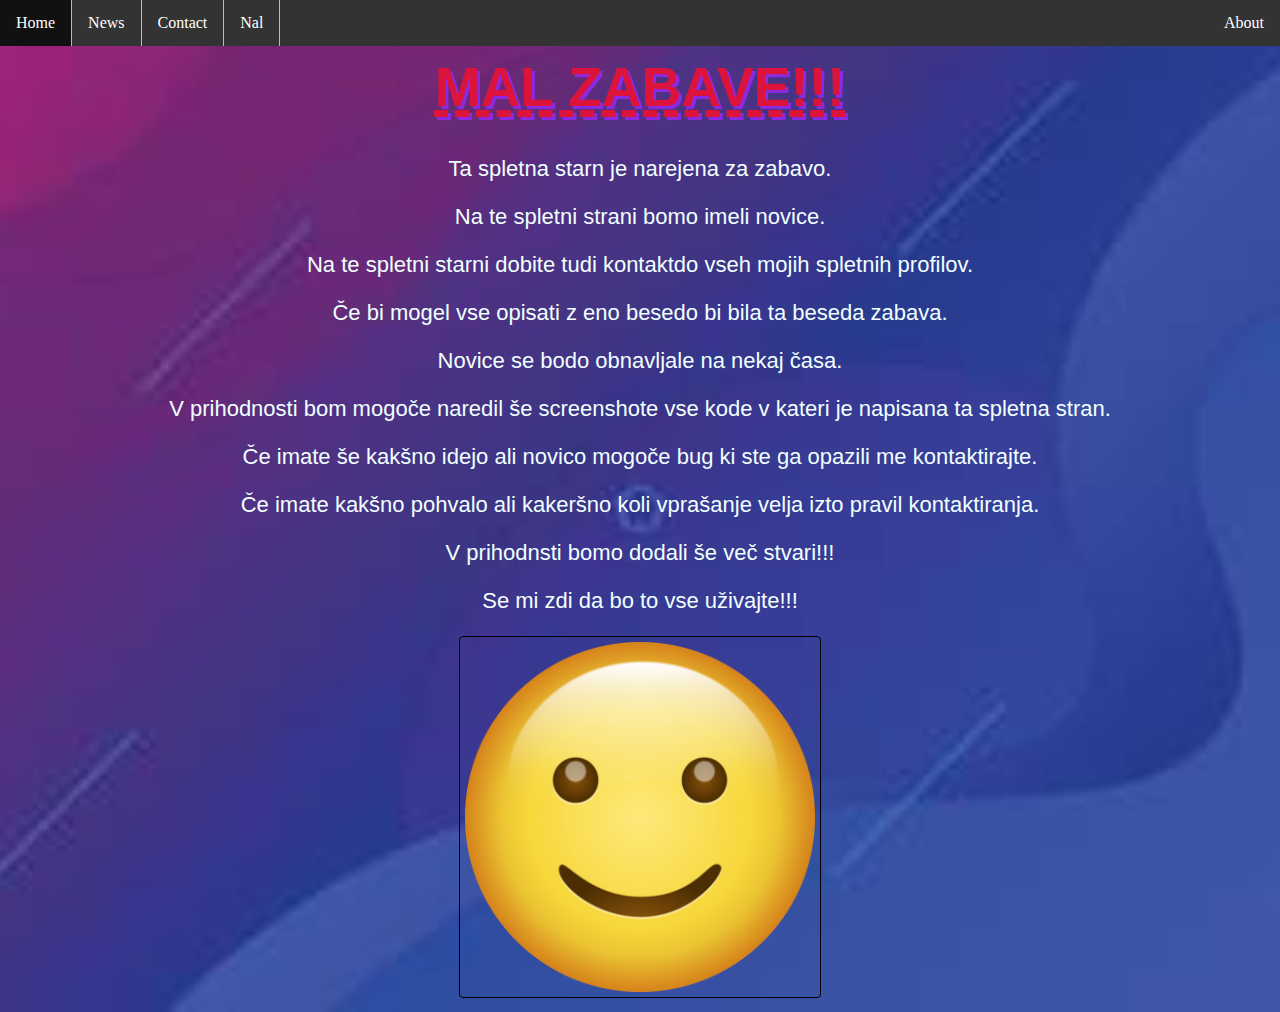
<file: index.html>
<!DOCTYPE html>
<html>
   <head>

        <div class="dropdown"></div>
        <meta charest="utf-8">
        <meta name="viewport" content="width=device-width, initial-scale=1">
        <title> Mal zabave!!! </title>
        <link href="stil.css" rel="stylesheet" type="text/css">



 </head>

 <body id="indexbody">

    <ul>
        <li><a href="index.html">Home</a></li>
        <li><a href="news.html">News</a></li>
        <li><a href="contact.html">Contact</a></li>
        <li><a href="nal.html">Nal</a></li>
        <li style="float:right"><a class="active" href="abaut.html">About</a></li>
    </ul>
    <br>
    <main>
    <h1>MAL ZABAVE!!!</h1>
    <div class="pbela">
    <p>Ta spletna starn je narejena za zabavo.</p>
    <p>Na te spletni strani bomo imeli novice.</p>
    <p>Na te spletni starni dobite tudi kontaktdo vseh mojih spletnih profilov.</p>
    <p>Če bi mogel vse opisati z eno besedo bi bila ta beseda zabava.</p>
    <p>Novice se bodo obnavljale na nekaj časa.</p>
    <p>V prihodnosti bom mogoče naredil še screenshote vse kode v kateri je napisana ta spletna stran.</p>
    <p>Če imate še kakšno idejo ali novico mogoče bug ki ste ga opazili me kontaktirajte.</p>
    <p>Če imate kakšno pohvalo ali kakeršno koli vprašanje velja izto pravil kontaktiranja.</p>
    <p>V prihodnsti bomo dodali še več stvari!!!</p>
    <p>Se mi zdi da bo to vse uživajte!!!</p>
   </div>
    <img src="img/smesko.webp" id="indexslika1">   

    </main>
                
 </body>


<html>
</file>
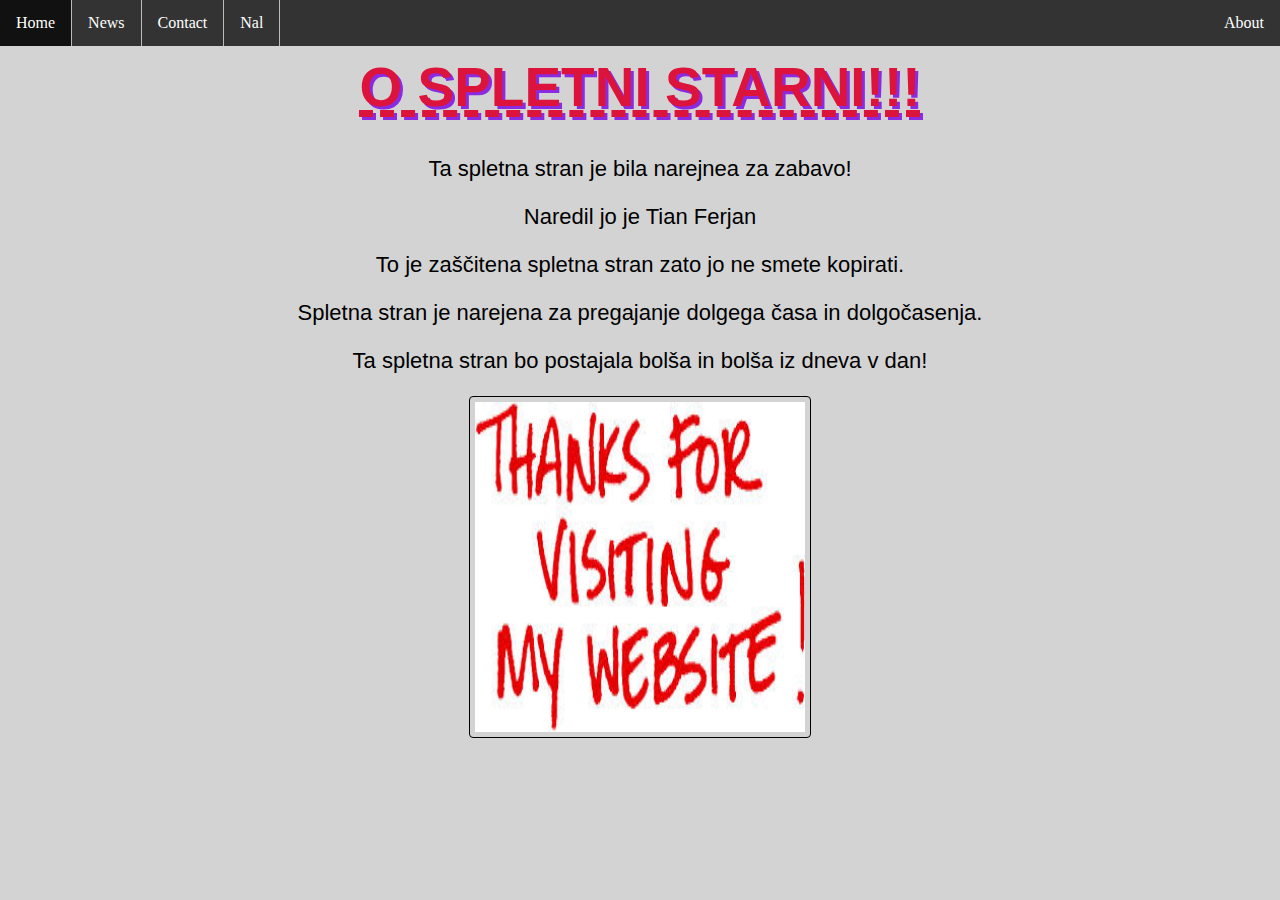
<file: abaut.html>
<!DOCTYPE html>
<html>
   <head>

        <div class="dropdown"></div>
        <meta charest="utf-8">
        <meta name="viewport" content="width=device-width, initial-scale=1">
        <title> Mal zabave!!! </title>
        <link href="stil.css" rel="stylesheet" type="text/css">

 </head>

 <body id="aboutbody">

    <ul>
        <li><a href="index.html">Home</a></li>
        <li><a href="news.html">News</a></li>
        <li><a href="contact.html">Contact</a></li>
        <li><a href="nal.html">Nal</a></li>
        <li style="float:right"><a class="active" href="abaut.html">About</a></li>
    </ul>
    <br>
    <main>
    <h1>O SPLETNI STARNI!!!</h1>
    <p>Ta spletna stran je bila narejnea za zabavo!</p>
    <p>Naredil jo je Tian Ferjan</p>
    <p>To je zaščitena spletna stran zato jo ne smete kopirati.</p>
    <p>Spletna stran je narejena za pregajanje dolgega časa in dolgočasenja.</p>
    <p>Ta spletna stran bo postajala bolša in bolša iz dneva v dan!</p>
    <img src="img/hvalazaogled.gif" id="aboutslika1">
 
    
    </main>
                
 </body>


<html>
</file>
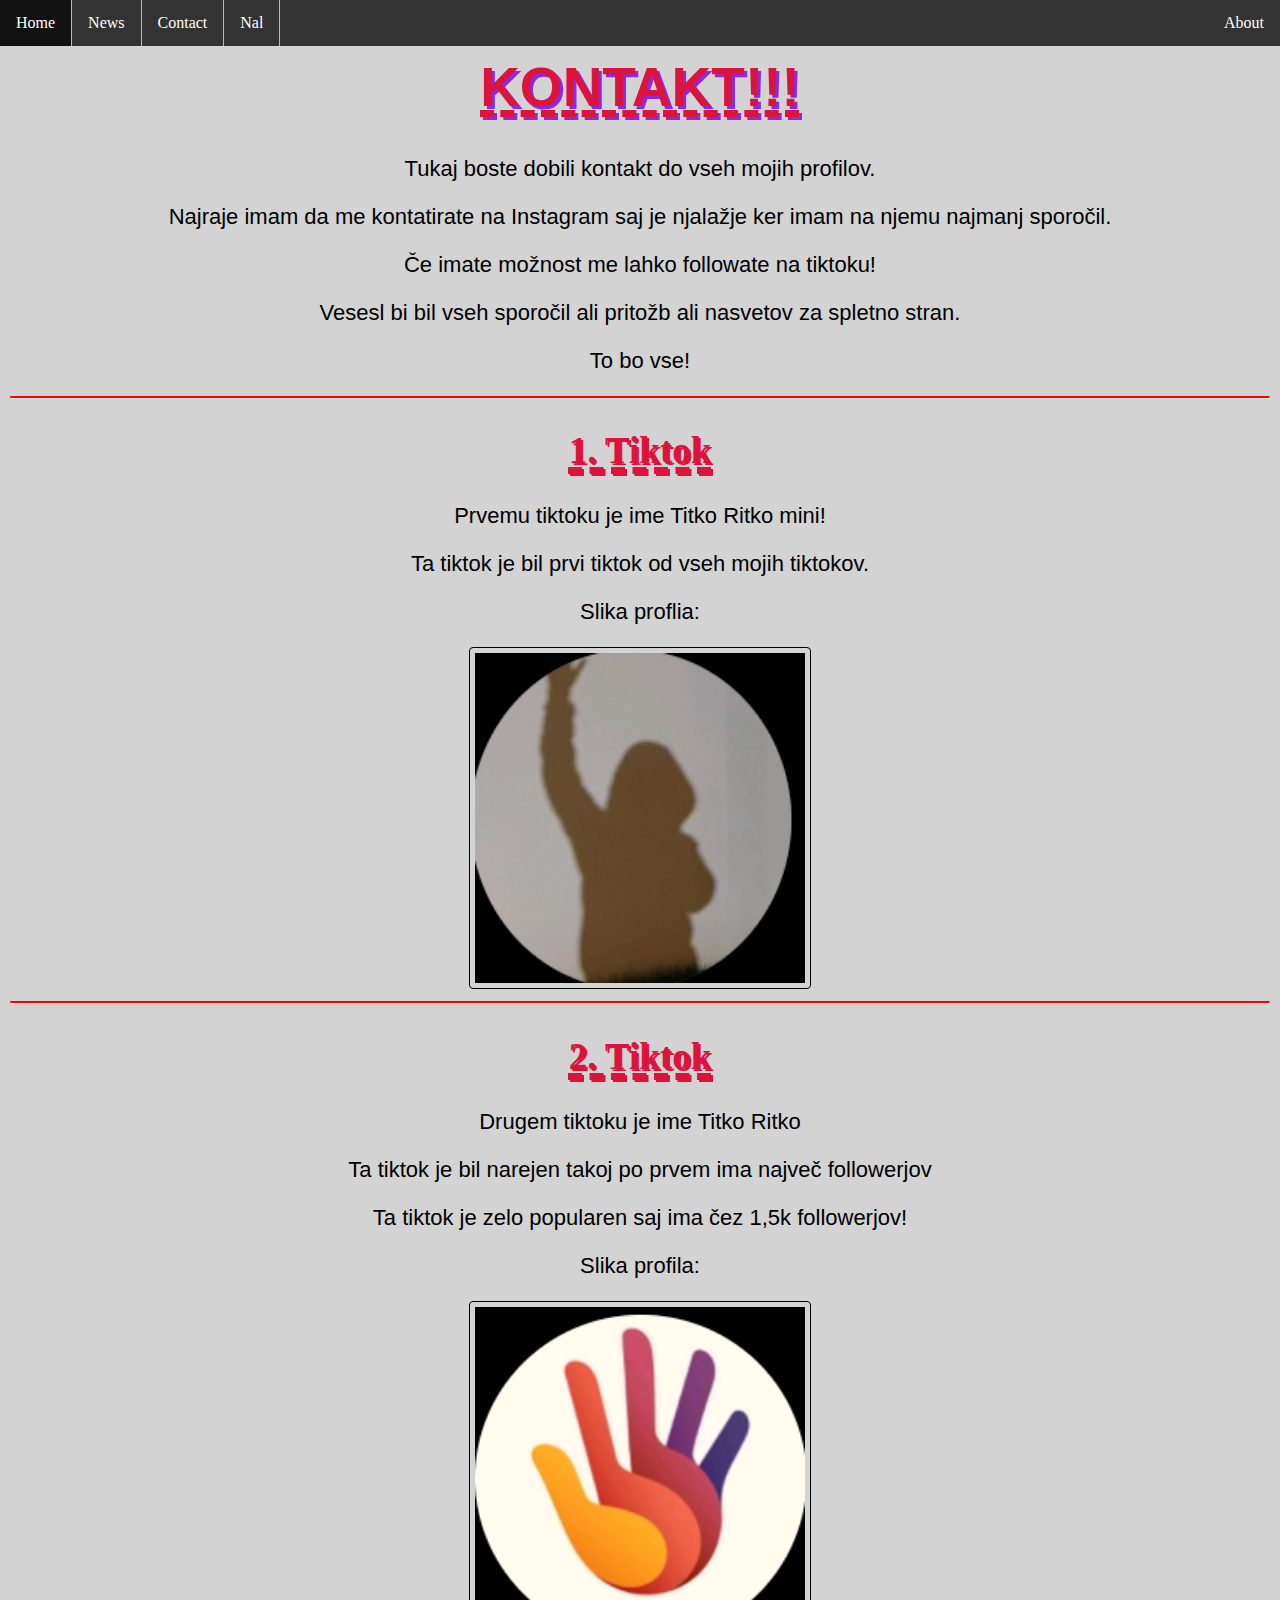
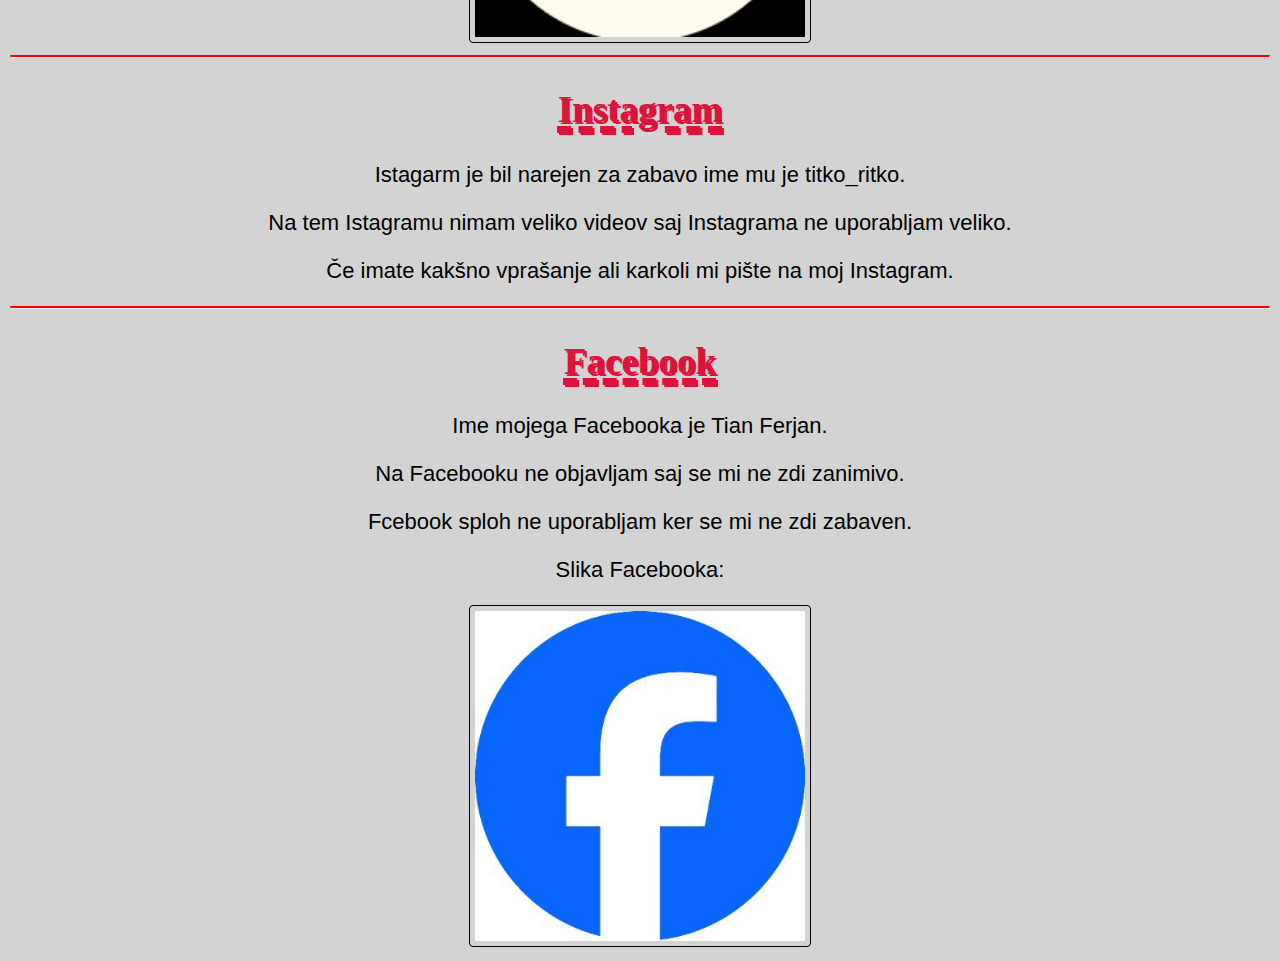
<file: contact.html>
<!DOCTYPE html>
<html>
   <head>

        <div class="dropdown"></div>
        <meta charest="utf-8">
        <meta name="viewport" content="width=device-width, initial-scale=1">
        <title> Mal zabave!!! </title>
        <link href="stil.css" rel="stylesheet" type="text/css">



 </head>

 <body id="contactbody">

    <ul>
        <li><a href="index.html">Home</a></li>
        <li><a href="news.html">News</a></li>
        <li><a href="contact.html">Contact</a></li>
        <li><a href="nal.html">Nal</a></li>
        <li style="float:right"><a class="active" href="abaut.html">About</a></li>
    </ul>
    <br>
    <main>
    <h1>KONTAKT!!!</h1>
    <p>Tukaj boste dobili kontakt do vseh mojih profilov.</p>
    <p>Najraje imam da me kontatirate na Instagram saj je njalažje ker imam na njemu najmanj sporočil.</p>
    <p>Če imate možnost me lahko followate na tiktoku!</p>
    <p>Vesesl bi bil vseh sporočil ali pritožb ali nasvetov za spletno stran.</p> 
    <p>To bo vse!</p>
    <hr>
   <h2>1. Tiktok</h2>
   <p>Prvemu tiktoku je ime Titko Ritko mini!</p>
   <p>Ta tiktok je bil prvi tiktok od vseh mojih tiktokov.</p>
   <p>Slika proflia:</p>
   <img src="img/tiktok1.png" id="contactslika1">
   <hr>
   <h2>2. Tiktok</h2>
   <p>Drugem tiktoku je ime Titko Ritko</p>
   <p>Ta tiktok je bil narejen takoj po prvem ima največ followerjov</p>
   <p>Ta tiktok je zelo popularen saj ima čez 1,5k followerjov!</p>
   <p>Slika profila:</p>
   <img src="img/tiktok2.png" id="contactslika2">
   <hr>
   <h2>Instagram</h2>
   <p>Istagarm je bil narejen za zabavo ime mu je titko_ritko.</p>
   <p>Na tem Istagramu nimam veliko videov saj Instagrama ne uporabljam veliko.</p>
   <p>Če imate kakšno vprašanje ali karkoli mi pište na moj Instagram.</p>
   <hr>
   <h2>Facebook</h2>
   <p>Ime mojega Facebooka je Tian Ferjan.</p>
   <p>Na Facebooku ne objavljam saj se mi ne zdi zanimivo.</p>
   <p>Fcebook sploh ne uporabljam ker se mi ne zdi zabaven.</p>
   <p>Slika Facebooka:</p>
   <img src="img/Facebook.jpg" id="contactslika3">
    </main>
                
 </body>


<html>
</file>
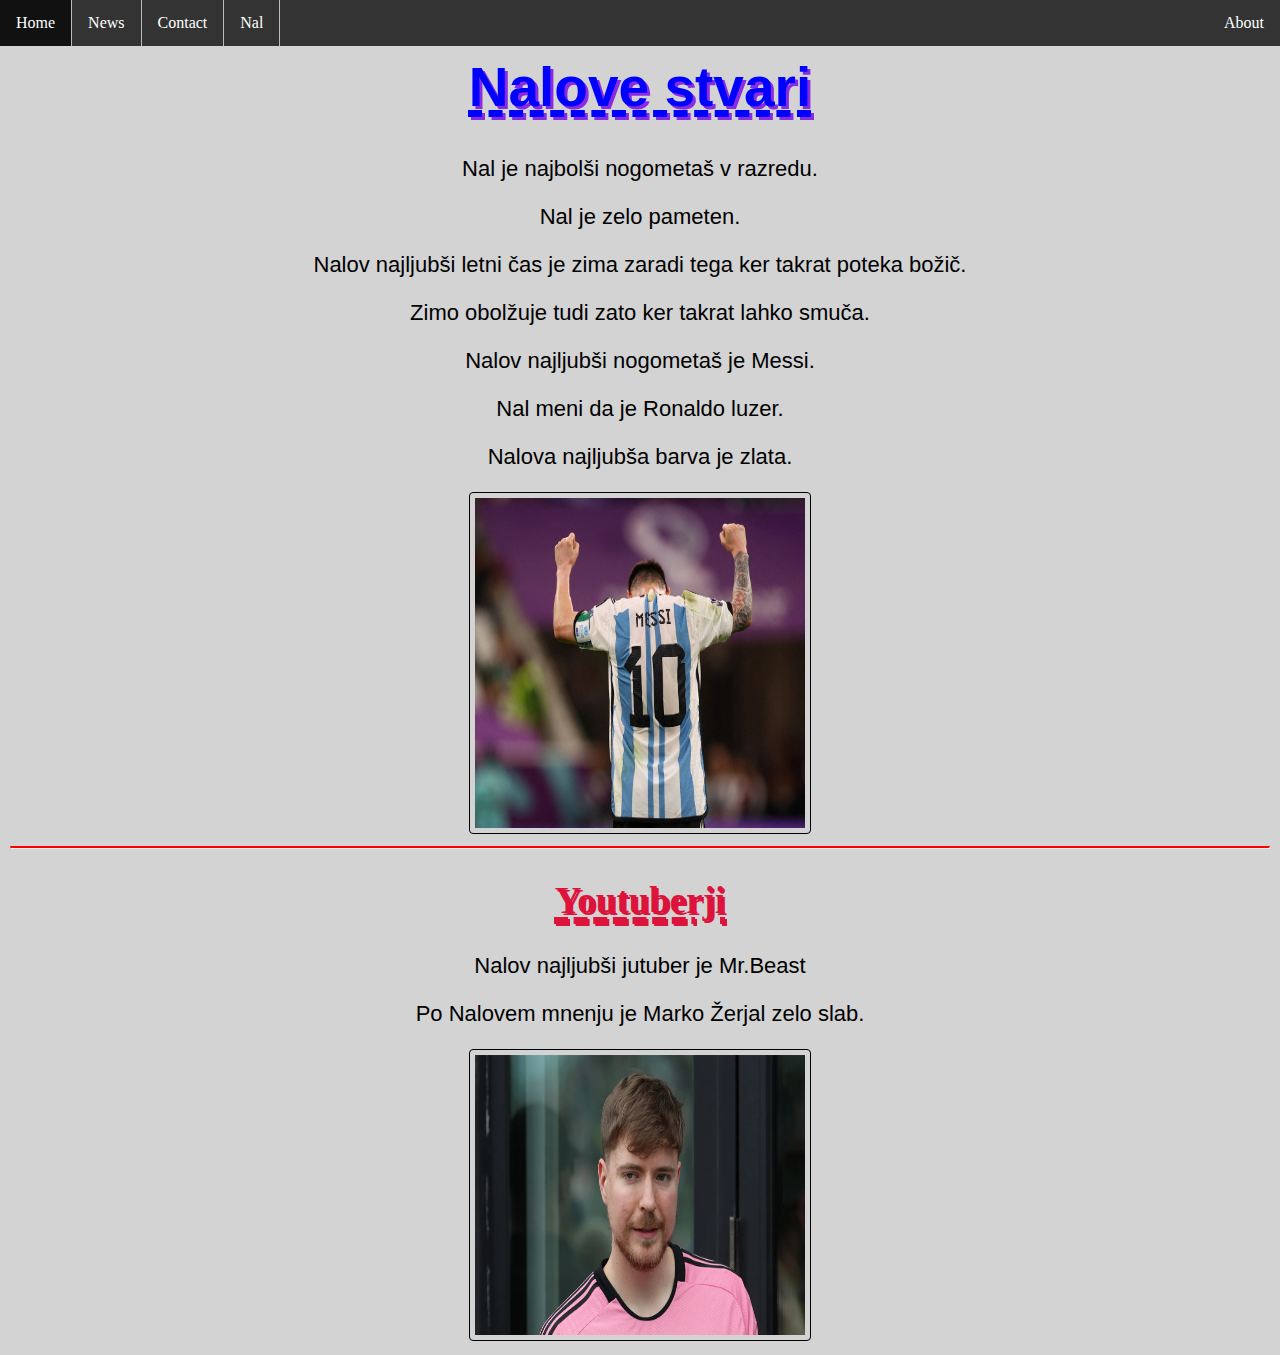
<file: nal.html>
<!DOCTYPE html>
<html>
   <head>

        <div class="dropdown"></div>
        <meta charest="utf-8">
        <meta name="viewport" content="width=device-width, initial-scale=1">
        <title> Mal zabave!!! </title>
        <link href="stil.css" rel="stylesheet" type="text/css">

 </head>

 <body id="nalbody">

    <ul>
        <li><a href="index.html">Home</a></li>
        <li><a href="news.html">News</a></li>
        <li><a href="contact.html">Contact</a></li>
        <li><a href="nal.html">Nal</a></li>
        <li style="float:right"><a class="active" href="abaut.html">About</a></li>
    </ul>
    <br>
    <main>
        <h1 id="nalnaslov">Nalove stvari</h1>
        <p>Nal je najbolši nogometaš v razredu.</p>
        <p>Nal je zelo pameten.</p>
        <p>Nalov najljubši letni čas je zima zaradi tega ker takrat poteka božič.</p>
        <p>Zimo obolžuje tudi zato ker takrat lahko smuča.</p>
        <p>Nalov najljubši nogometaš je Messi.</p>
        <p>Nal meni da je Ronaldo luzer.</p>
        <p>Nalova najljubša barva je zlata.</p>
        <img src="img/messi.jpg" id="nalslika1">
        <hr>
        <h2>Youtuberji</h2>
        <p>Nalov najljubši jutuber je Mr.Beast</p>
        <p>Po Nalovem mnenju je Marko Žerjal zelo slab.</p>
        <img src="img/beast.webp" id="nalslika2">
    </main>
                
 </body>


<html>
</file>
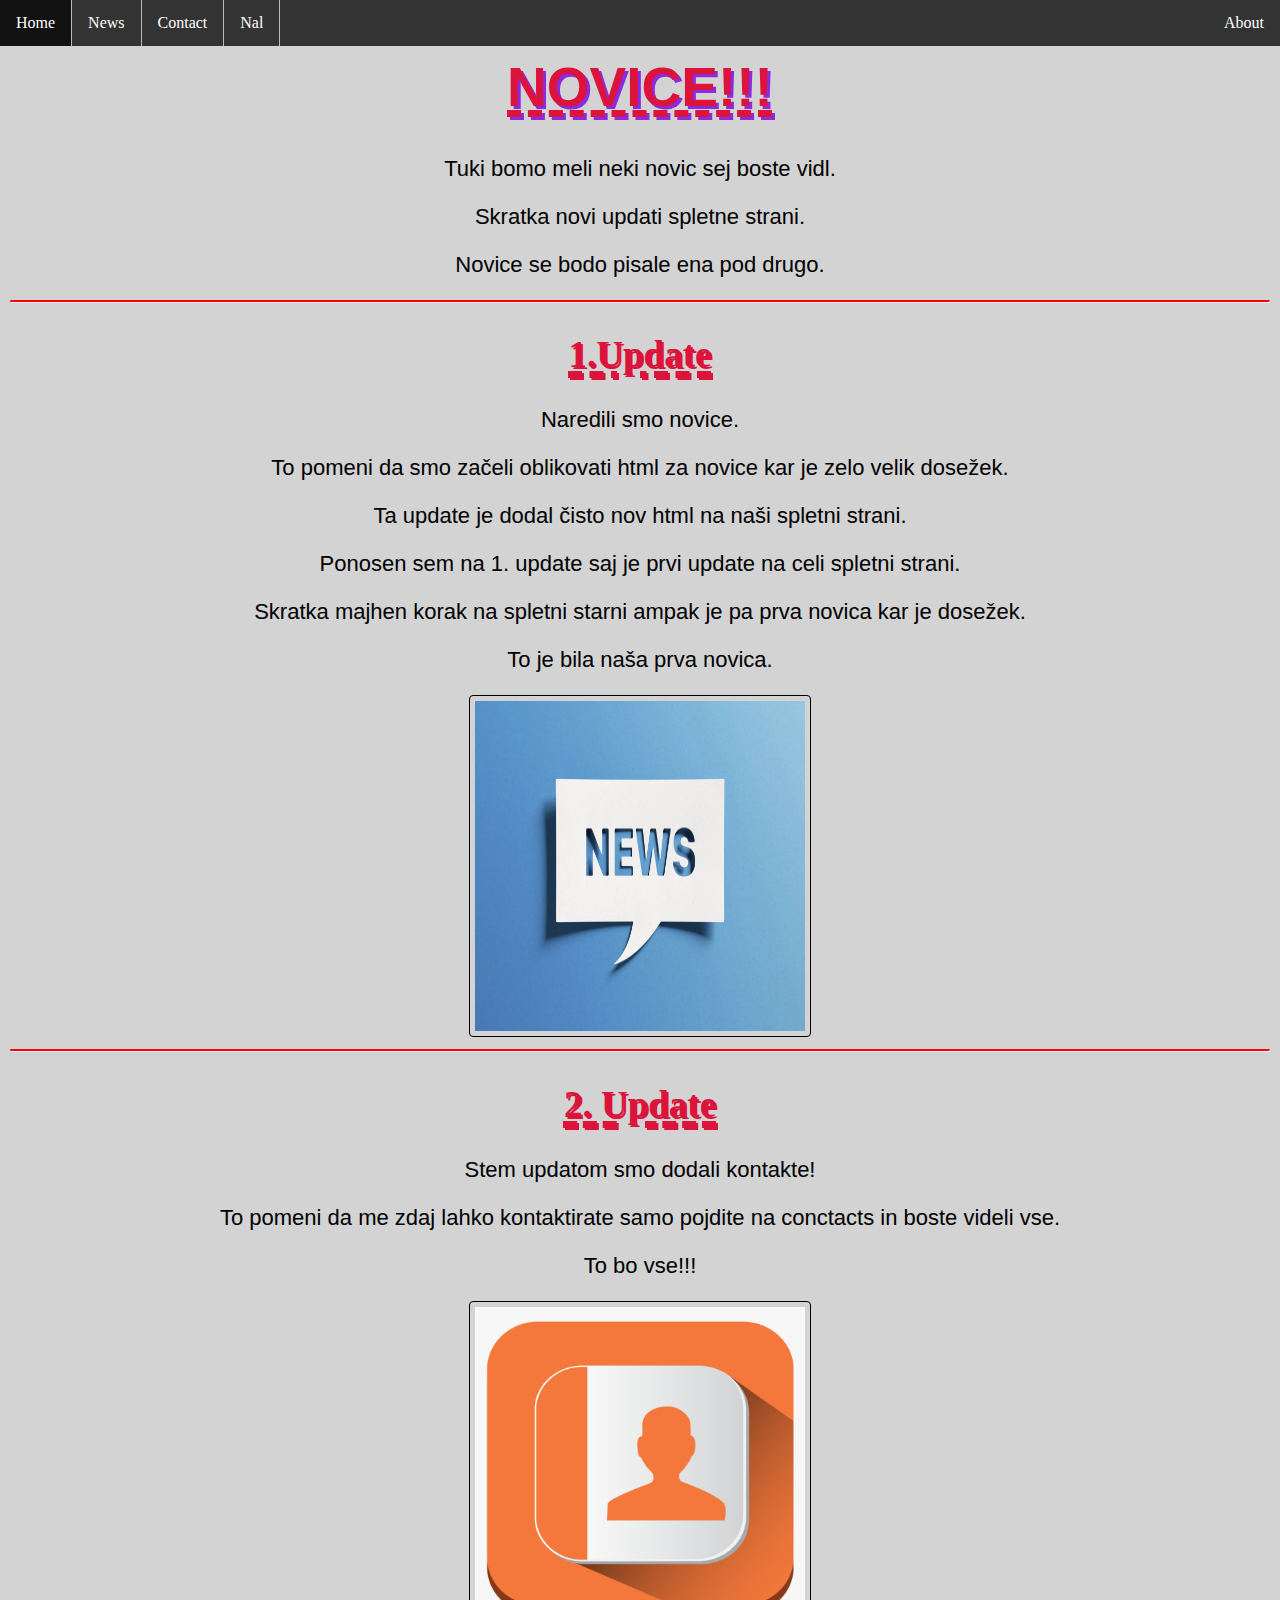
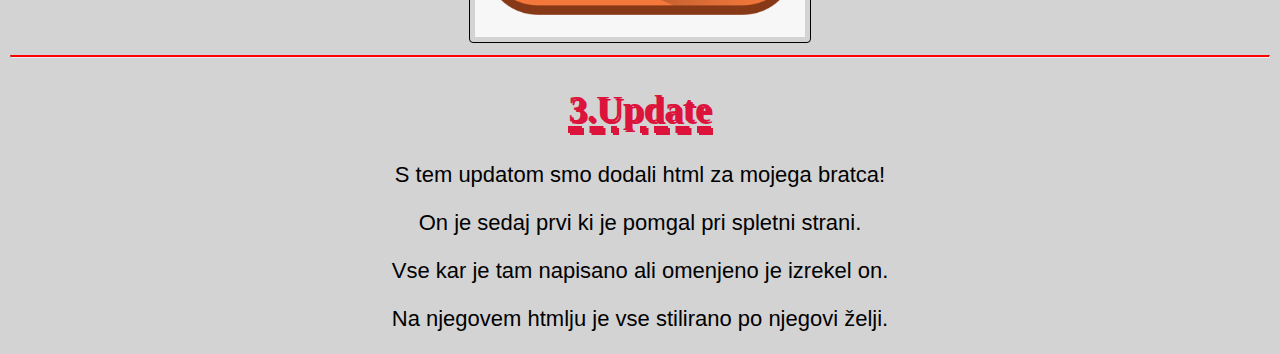
<file: news.html>
<!DOCTYPE html>
<html>
   <head>

        <div class="dropdown"></div>
        <meta charest="utf-8">
        <meta name="viewport" content="width=device-width, initial-scale=1">
        <title> Mal zabave!!! </title>
        <link href="stil.css" rel="stylesheet" type="text/css">

 </head>

 <body id="newsbody">

    <ul>
        <li><a href="index.html">Home</a></li>
        <li><a href="news.html">News</a></li>
        <li><a href="contact.html">Contact</a></li>
        <li><a href="nal.html">Nal</a></li>
        <li style="float:right"><a class="active" href="abaut.html">About</a></li>
    </ul>
    <br>
    <main>
    <h1>NOVICE!!!</h1>
    
    <p>Tuki bomo meli neki novic sej boste vidl.</p>
    <p>Skratka novi updati spletne strani.</p>
    <p>Novice se bodo pisale ena pod drugo.</p>
    <hr>
    <h2>1.Update</h2>
    <p>Naredili smo novice.</p>
    <p>To pomeni da smo začeli oblikovati html za novice kar je zelo velik dosežek.</p>
    <p>Ta update je dodal čisto nov html na naši spletni strani.</p>
    <p>Ponosen sem na 1. update saj je prvi update na celi spletni strani.</p>
    <p>Skratka majhen korak na spletni starni ampak je pa prva novica kar je dosežek.</p>
    <p>To je bila naša prva novica.</p>
    <img src="img/novice.webp" id="newsslika1">
    <hr>
    <h2>2. Update</h2>
    <p>Stem updatom smo dodali kontakte!</p>
    <p>To pomeni da me zdaj lahko kontaktirate samo pojdite na conctacts in boste videli vse.</p>
    <p>To bo vse!!!</p>
    <img src="img/kontakt.png" id="newsslika2">
    <hr>
    <h2>3.Update</h2>
    <p>S tem updatom smo dodali html za mojega bratca!</p>
    <p>On je sedaj prvi ki je pomgal pri spletni strani.</p>
    <p>Vse kar je tam napisano ali omenjeno je izrekel on.</p>
    <p>Na njegovem htmlju je vse stilirano po njegovi želji.</p>

    </main>
                
 </body>


<html>
</file>
<file: stil.css>
ul {
    list-style-type: none;
    margin: 0;
    padding: 0;
    overflow: hidden;
    background-color: #333;
    position: fixed;
    top: 0;
    width: 100%;
  }
  li {
    float: left;
    border-right: 1px solid #bbb;
  }
  li a {
    display: block;
    color: white;
    text-align: center;
    padding: 14px 16px;
    text-decoration: none;
  }
  li a:hover {
    background-color: #111;
  }
  li:last-child {
    border-right: none;
  }

  body {
    margin:0% ;
    background-color: lightgrey;
    
    
  }

  main{
    margin: 10px;
  }

  p {
    font-size: 22px;
    font-family: sans-serif;
  }

  .pbela {
    color: azure;
  }

  h1 {
    font-size: 55px;
    color: crimson;
    font-family: sans-serif;
    text-decoration-line: underline;
    text-decoration-color: crimson;
    text-decoration-style: dashed;
    text-decoration-thickness: 7px;
    text-shadow: 3px 3px blueviolet ;
  }

  h2 {
    font-size: 37px;
    color: crimson;
    font-family: cursive;
    text-decoration-line: underline;
    text-decoration-color: crimson;
    text-decoration-style: dashed;
    text-decoration-thickness: 7px;
    text-shadow: 2px 2px ;
  }

  hr {
    border-top: 2px solid red;
  }

  img {
    border: 1px solid #000000;
    border-radius: 4px;
    padding: 5px;
    width: 150px;
  }


  #aboutbody {
    text-align: center;
  }
  #aboutslika1 {
    width: 330px;
    height: 330px;
  }



  #contactbody {
    text-align: center;
  }
  #contactslika1 {
    width: 330px;
    height: 330px;
  }
  #contactslika2 {
    width: 330px;
    height: 330px;
  }
  #contactslika3 {
    width: 330px;
    height: 330px;
  }



  #indexbody {
    text-align: center;
    background-image: url(img/body-ozadje.jpg);
    background-position: center;
    background-repeat: no-repeat;
    background-size: cover;
    transition: 5s;
    animation-name: animate;
    animation-direction: alternate-reverse;
    animation-duration: 30s;
    animation-fill-mode: forwards;
    animation-iteration-count: infinite ;
    animation-play-state: running;
    animation-timing-function: ease-in-out;
  }
  #indexslika1 {
    width: 350px;
    height: 350px;
  }



  #nalbody {
    text-align: center;
  }
  #nalnaslov {
    color: blue;
    text-decoration-color: blue;
  }
  #nalslika1 {
    width: 330px;
    height: 330px;
  }
  #nalslika2 {
    width: 330px;
    height: 280px;
  }



 #newsbody {
    text-align: center;
  }
  #newsslika1 {
    width: 330px;
    height: 330px;
  }
  #newsslika2 {
    width: 330px;
    height: 330px;
  }



  @keyframes animate{
  0%{
    background-image:url(img/body-ozadje.jpg);
  }20%{
    background-image:url(img/body-ozadje2.jpg);
  }40%{
    background-image:url(img/body-ozadje3.png);
  }60%{
    background-image:url(img/body-ozadje4.webp);
  }80%{
    background-image:url(img/body-ozadje5.webp);
  }100%{
    background-image:url(img/body-ozadje6.jpg);
  }


}
</file>
